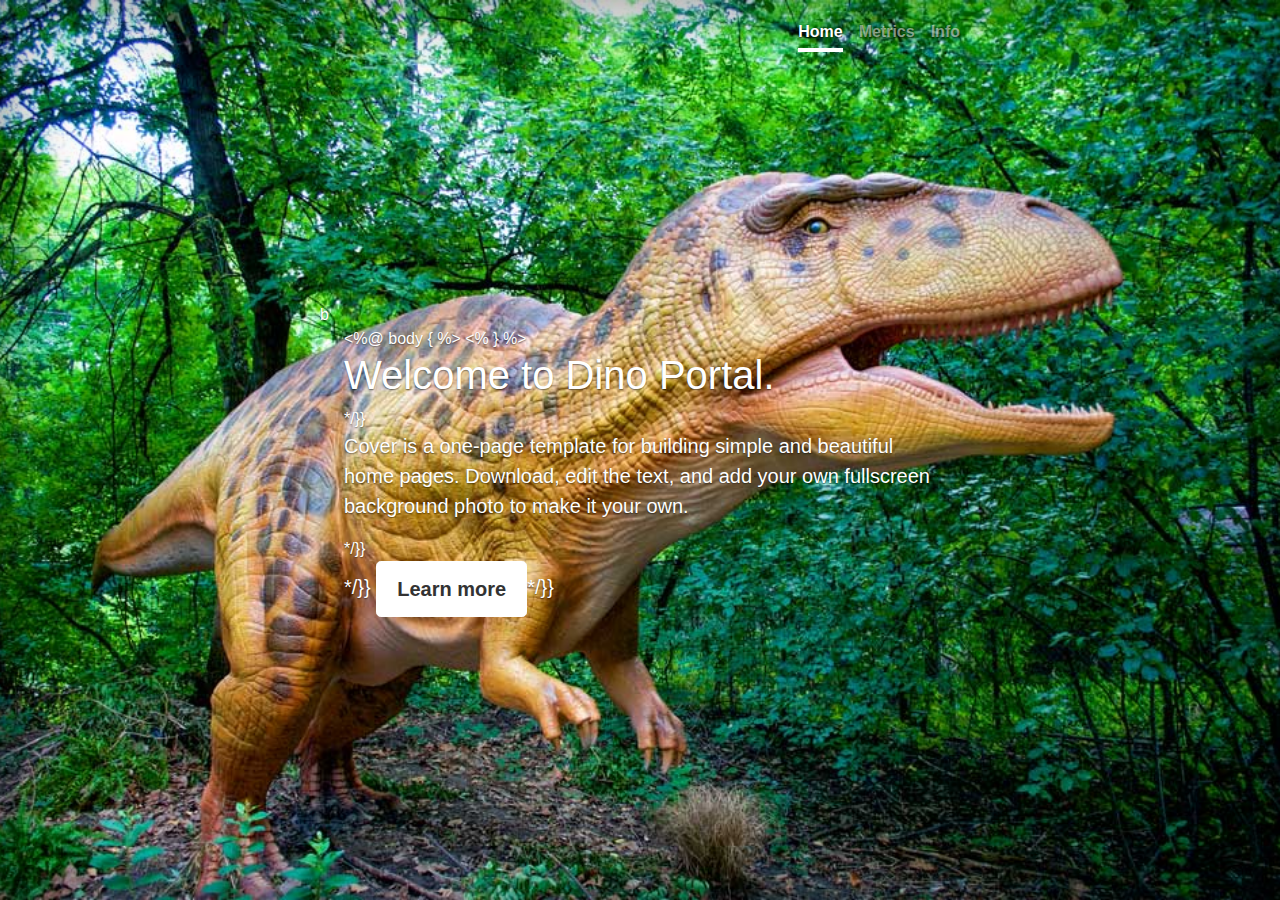
<file: index.html>
<!DOCTYPE HTML>
 <head>
   <link rel="stylesheet" href="https://stackpath.bootstrapcdn.com/bootstrap/4.3.1/css/bootstrap.min.css" integrity="sha384-ggOyR0iXCbMQv3Xipma34MD+dH/1fQ784/j6cY/iJTQUOhcWr7x9JvoRxT2MZw1T" crossorigin="anonymous">
    <script src="https://stackpath.bootstrapcdn.com/bootstrap/4.3.1/js/bootstrap.min.js" integrity="sha384-JjSmVgyd0p3pXB1rRibZUAYoIIy6OrQ6VrjIEaFf/nJGzIxFDsf4x0xIM+B07jRM" crossorigin="anonymous"></script>
  <link rel="stylesheet" type="text/css" href = "dinowebportal/dinoTemplate/css/main.css"/>
 </head>
<div class="cover-container d-flex w-100 h-100 p-3 mx-auto flex-column">
  <header class="masthead mb-auto">
    <div class="inner">
      <nav class="nav nav-masthead justify-content-center">
        <a class="nav-link active" href="index.html">Home</a>
        <a class="nav-link" href="dino/metrics/metrics.html">Metrics</a>
        <a class="nav-link" href="../info/info.html">Info</a>
      </nav>
    </div>
  </header>
b
  <main role="main" class="inner cover">
<%@ body {  %>
      <% } %>


    <h1 class="cover-heading">Welcome to Dino Portal.</h1>*/}}
      <p class="lead">Cover is a one-page template for building simple and beautiful home pages. Download, edit the text, and add your own fullscreen background photo to make it your own.</p>*/}}
      <p class="lead">*/}}
      <a href="#" class="btn btn-lg btn-secondary">Learn more</a>*/}}
    </p> 
  </main>

  <footer class="mastfoot mt-auto">
    <div class="inner">
<!--      <p>Cover template for <a href="https://getbootstrap.com/">Bootstrap</a>, by <a href="https://twitter.com/mdo">@mdo</a>.</p>
    -->
    </div>
  </footer>
</div>
</file>
<file: dinowebportal/dinoTemplate/css/main.css>
/*
 * Globals
 */

/* Links */
a,
a:focus,
a:hover {
  color: #fff;
}

/* Custom default button */
.btn-secondary,
.btn-secondary:hover,
.btn-secondary:focus {
  color: #333;
  text-shadow: none; /* Prevent inheritance from `body` */
  background-color: #fff;
  border: .05rem solid #fff;
}


/*
 * Base structure
 */

html,
body {
  height: 100%;
  background-color: #111111;
  color: #111111;
}

body {
  background: url("../assets/dino_acrocanthosaurus.jpg") no-repeat center center fixed;
  -webkit-background-size: cover;
  /*-moz-background-size: cover;*/
  -o-background-size: cover;
  display: -ms-flexbox;
  display: flex;
  color: #fff;
  text-shadow: 0 .05rem .1rem rgba(0, 0, 0, .5);
  box-shadow: inset 0 0 5rem rgba(0, 0, 0, .5);
}

.cover-container {
  max-width: 42em;
}


/*
 * Header
 */
.masthead {
  margin-bottom: 2rem;
}

.masthead-brand {
  margin-bottom: 0;
}

.nav-masthead .nav-link {
  padding: .25rem 0;
  font-weight: 700;
  color: rgba(255, 255, 255, .5);
  background-color: transparent;
  border-bottom: .25rem solid transparent;
}

.nav-masthead .nav-link:hover,
.nav-masthead .nav-link:focus {
  border-bottom-color: rgba(255, 255, 255, .25);
}

.nav-masthead .nav-link + .nav-link {
  margin-left: 1rem;
}

.nav-masthead .active {
  color: #fff;
  border-bottom-color: #fff;
}

@media (min-width: 48em) {
  .masthead-brand {
    float: left;
  }
  .nav-masthead {
    float: right;
  }
}


/*
 * Cover
 */
.cover {
  padding: 0 1.5rem;
}
.cover .btn-lg {
  padding: .75rem 1.25rem;
  font-weight: 700;
}


/*
 * Footer
 */
.mastfoot {
  color: rgba(255, 255, 255, .5);
}
</file>
